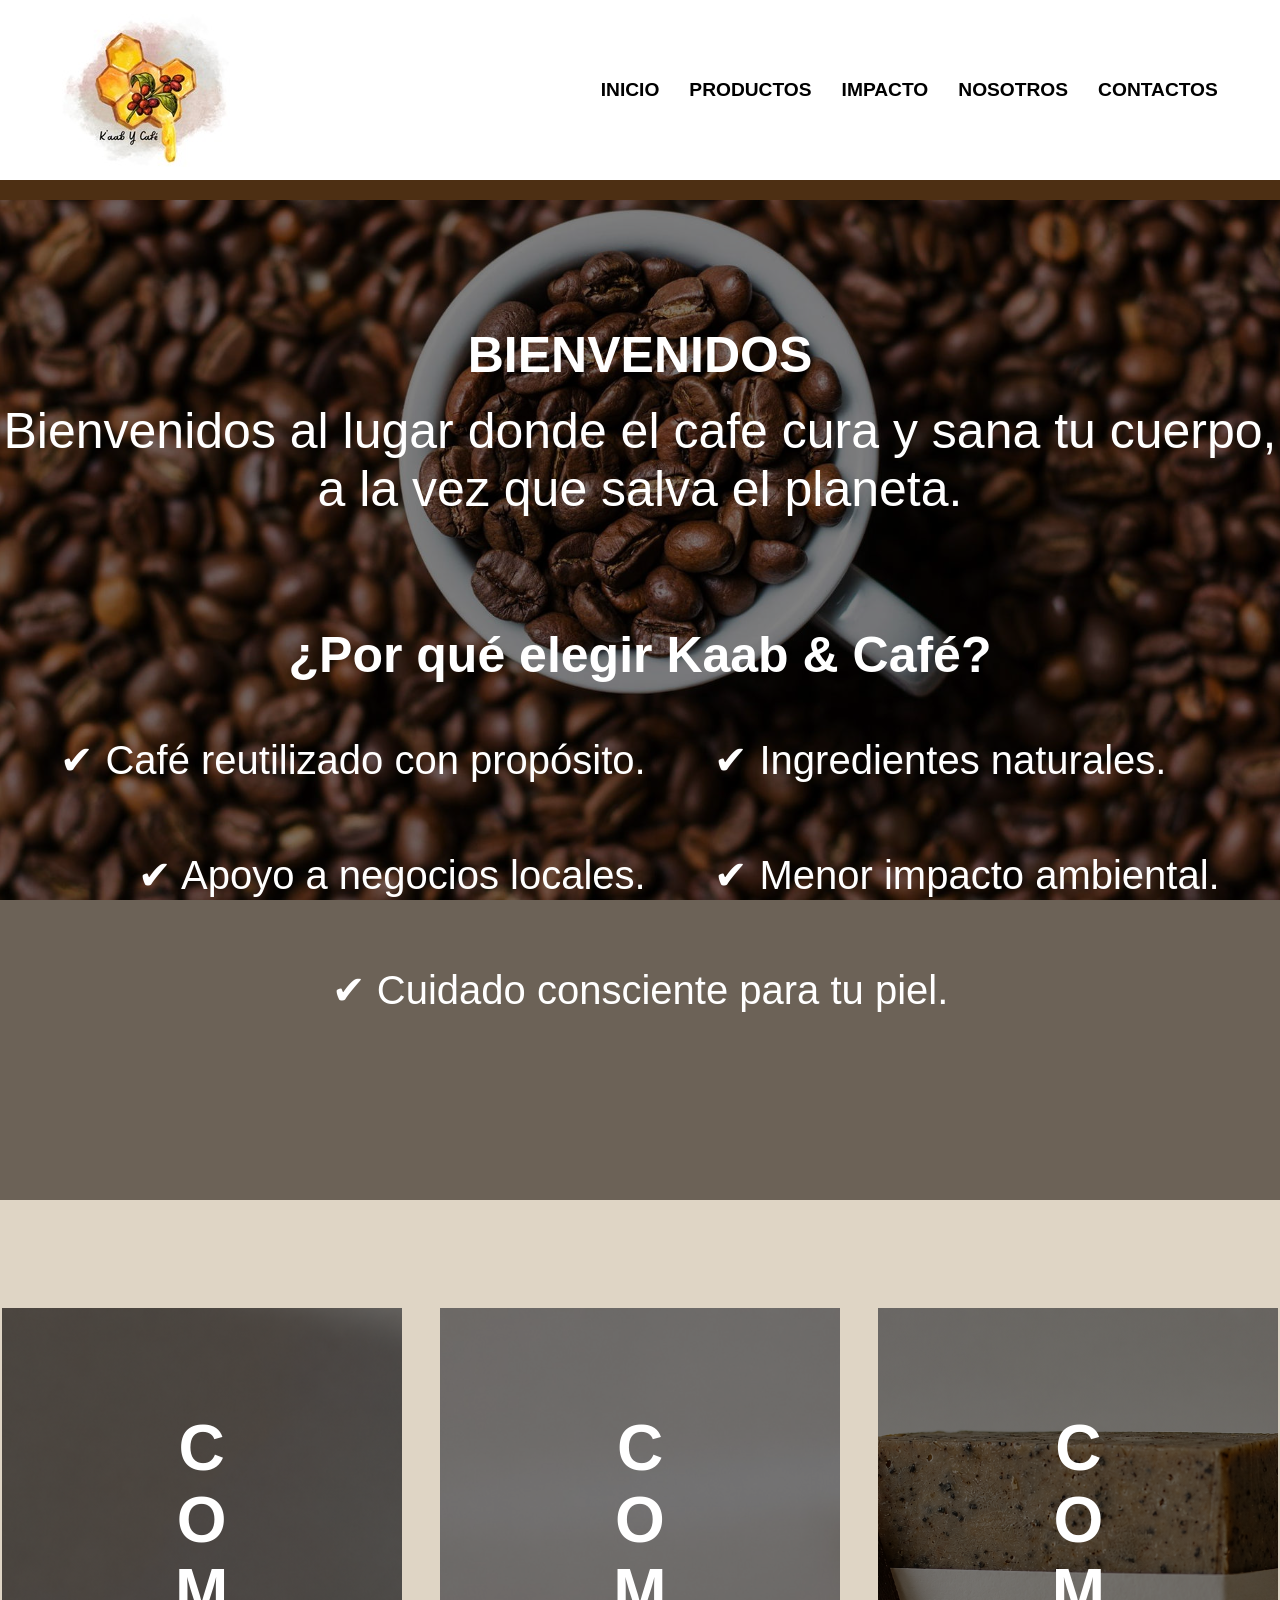
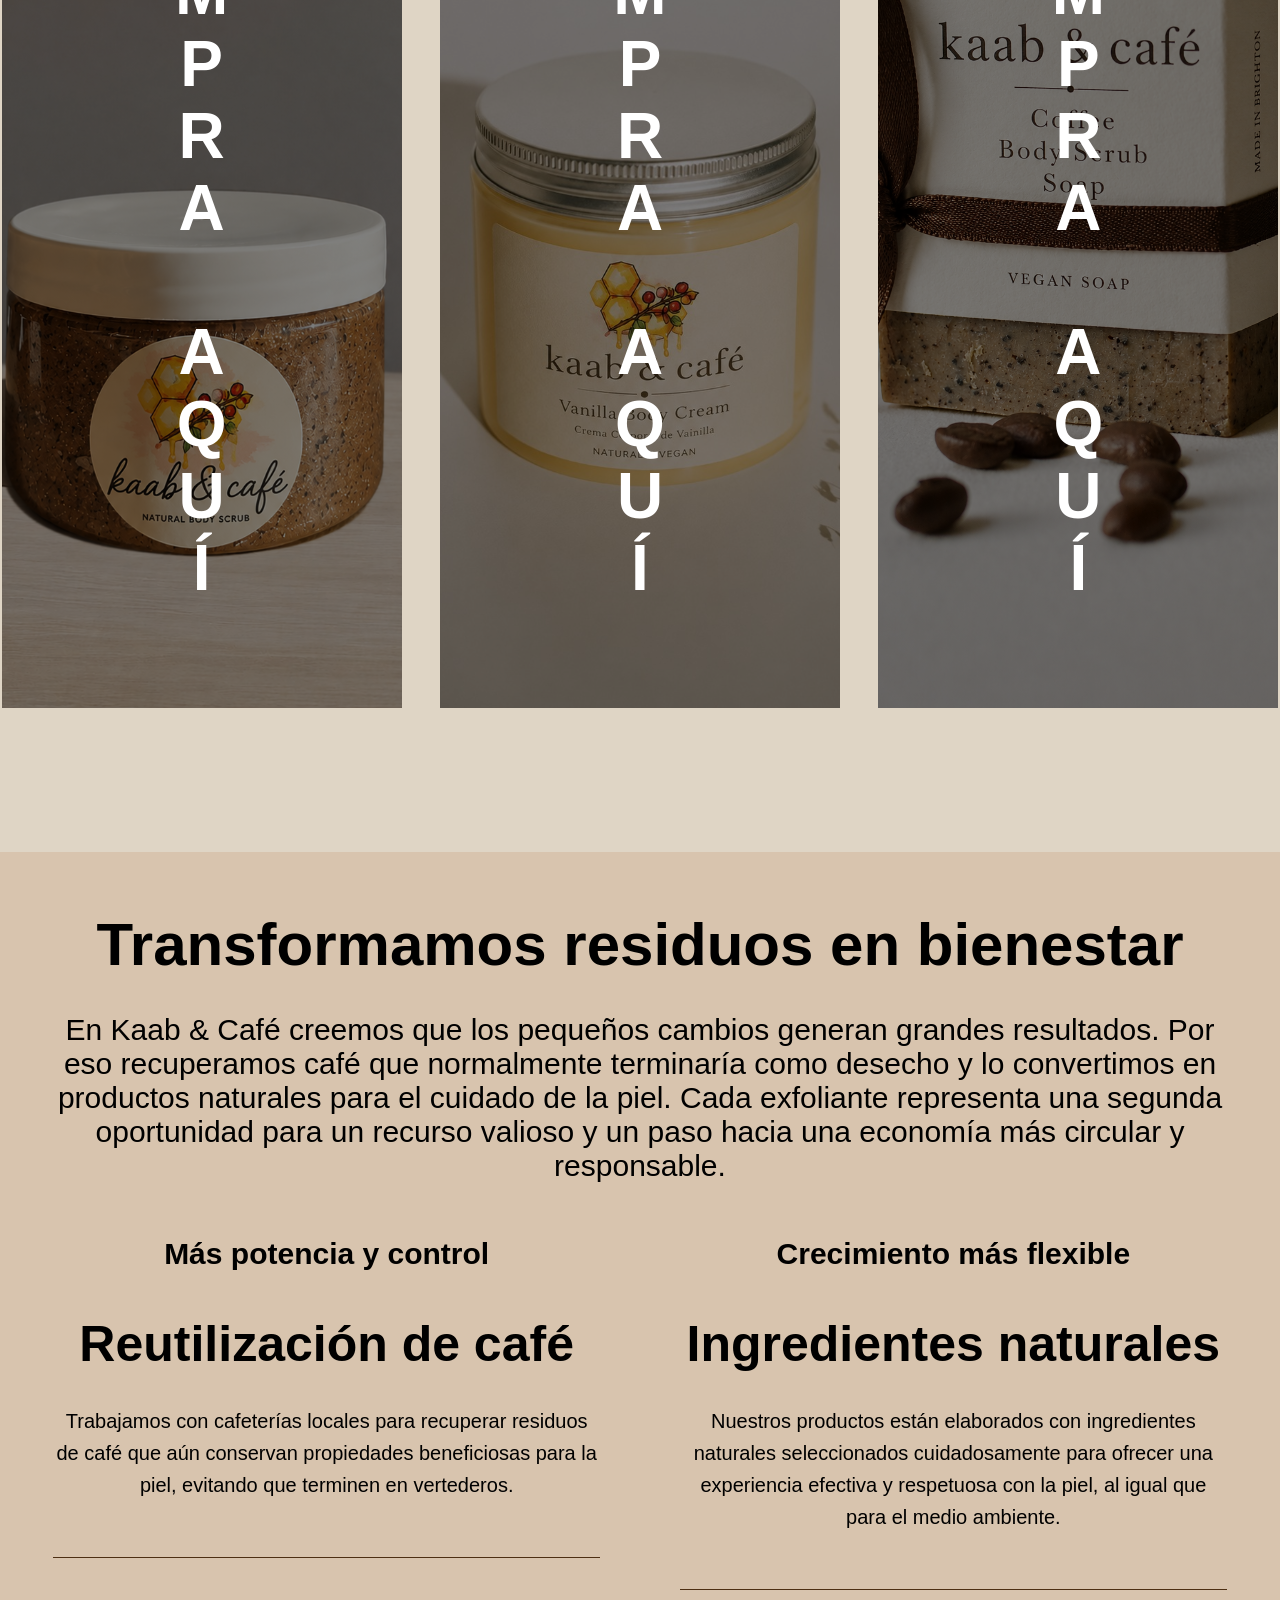
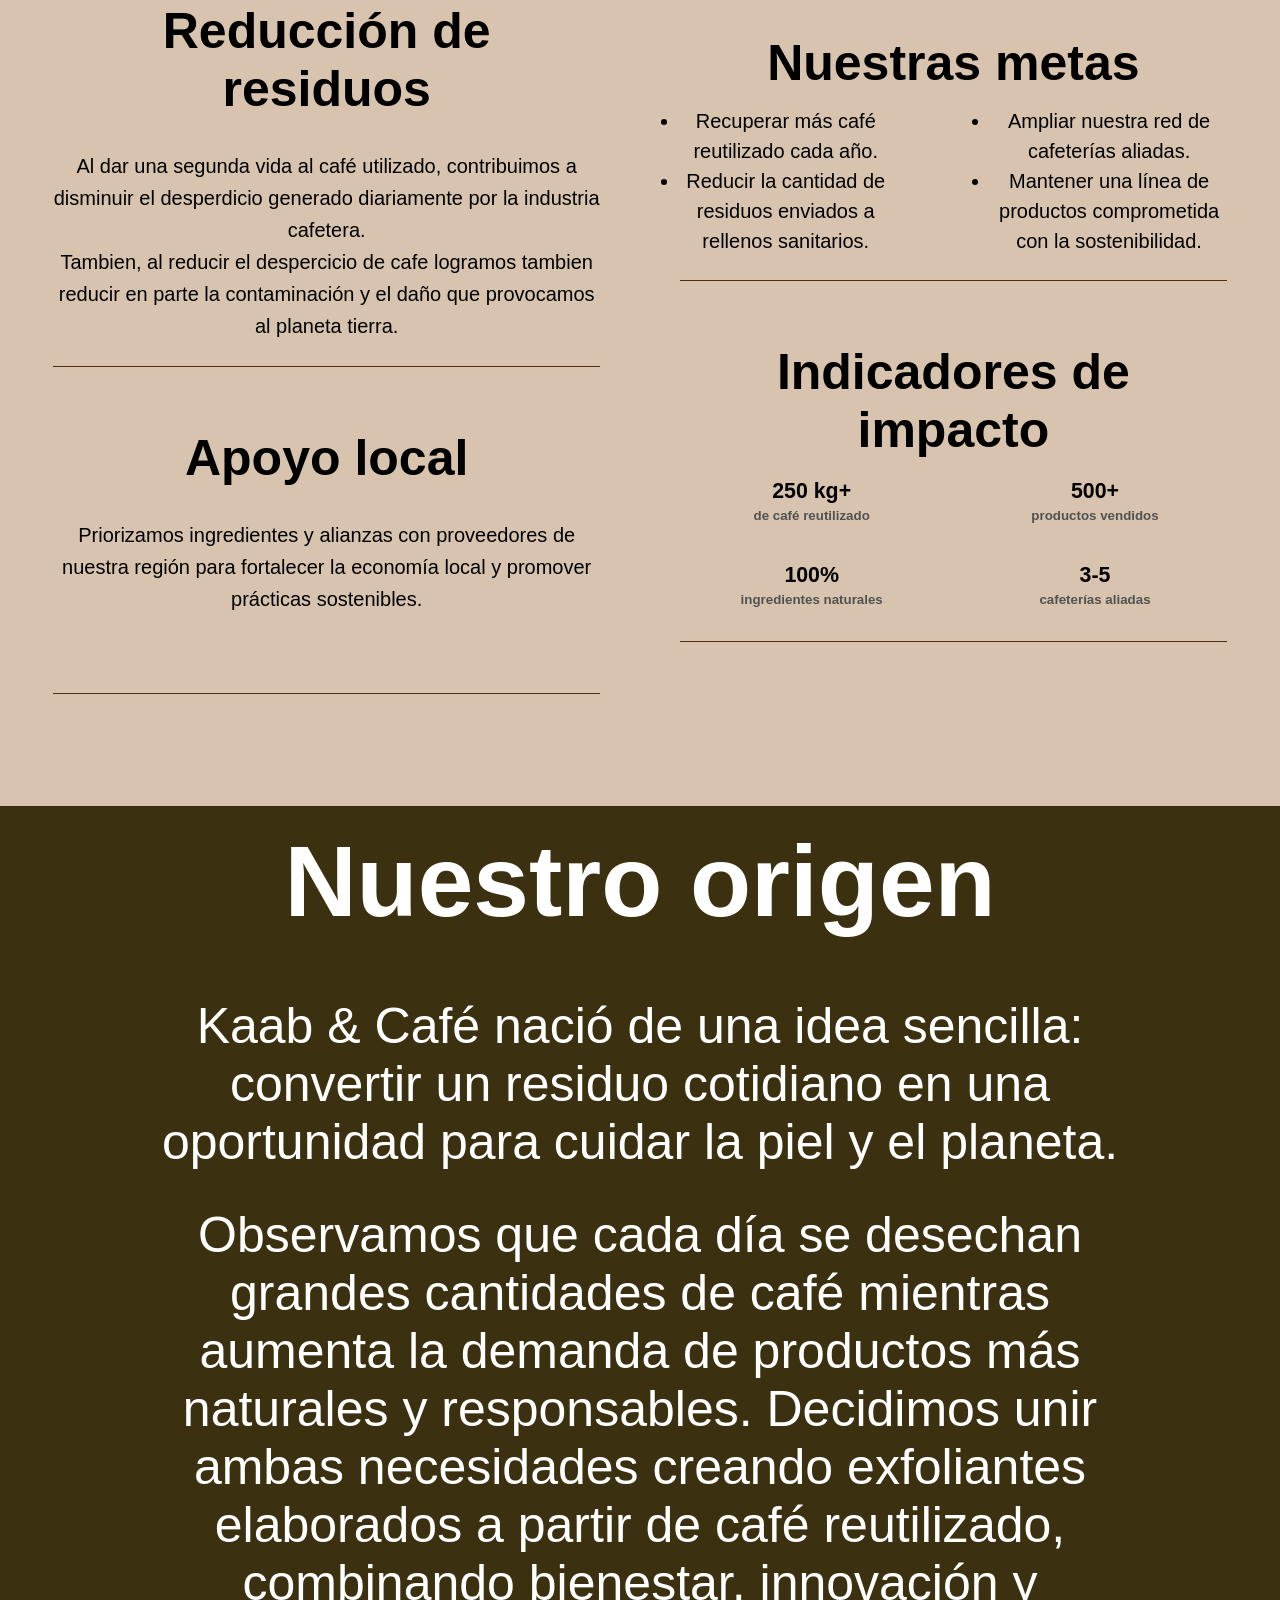
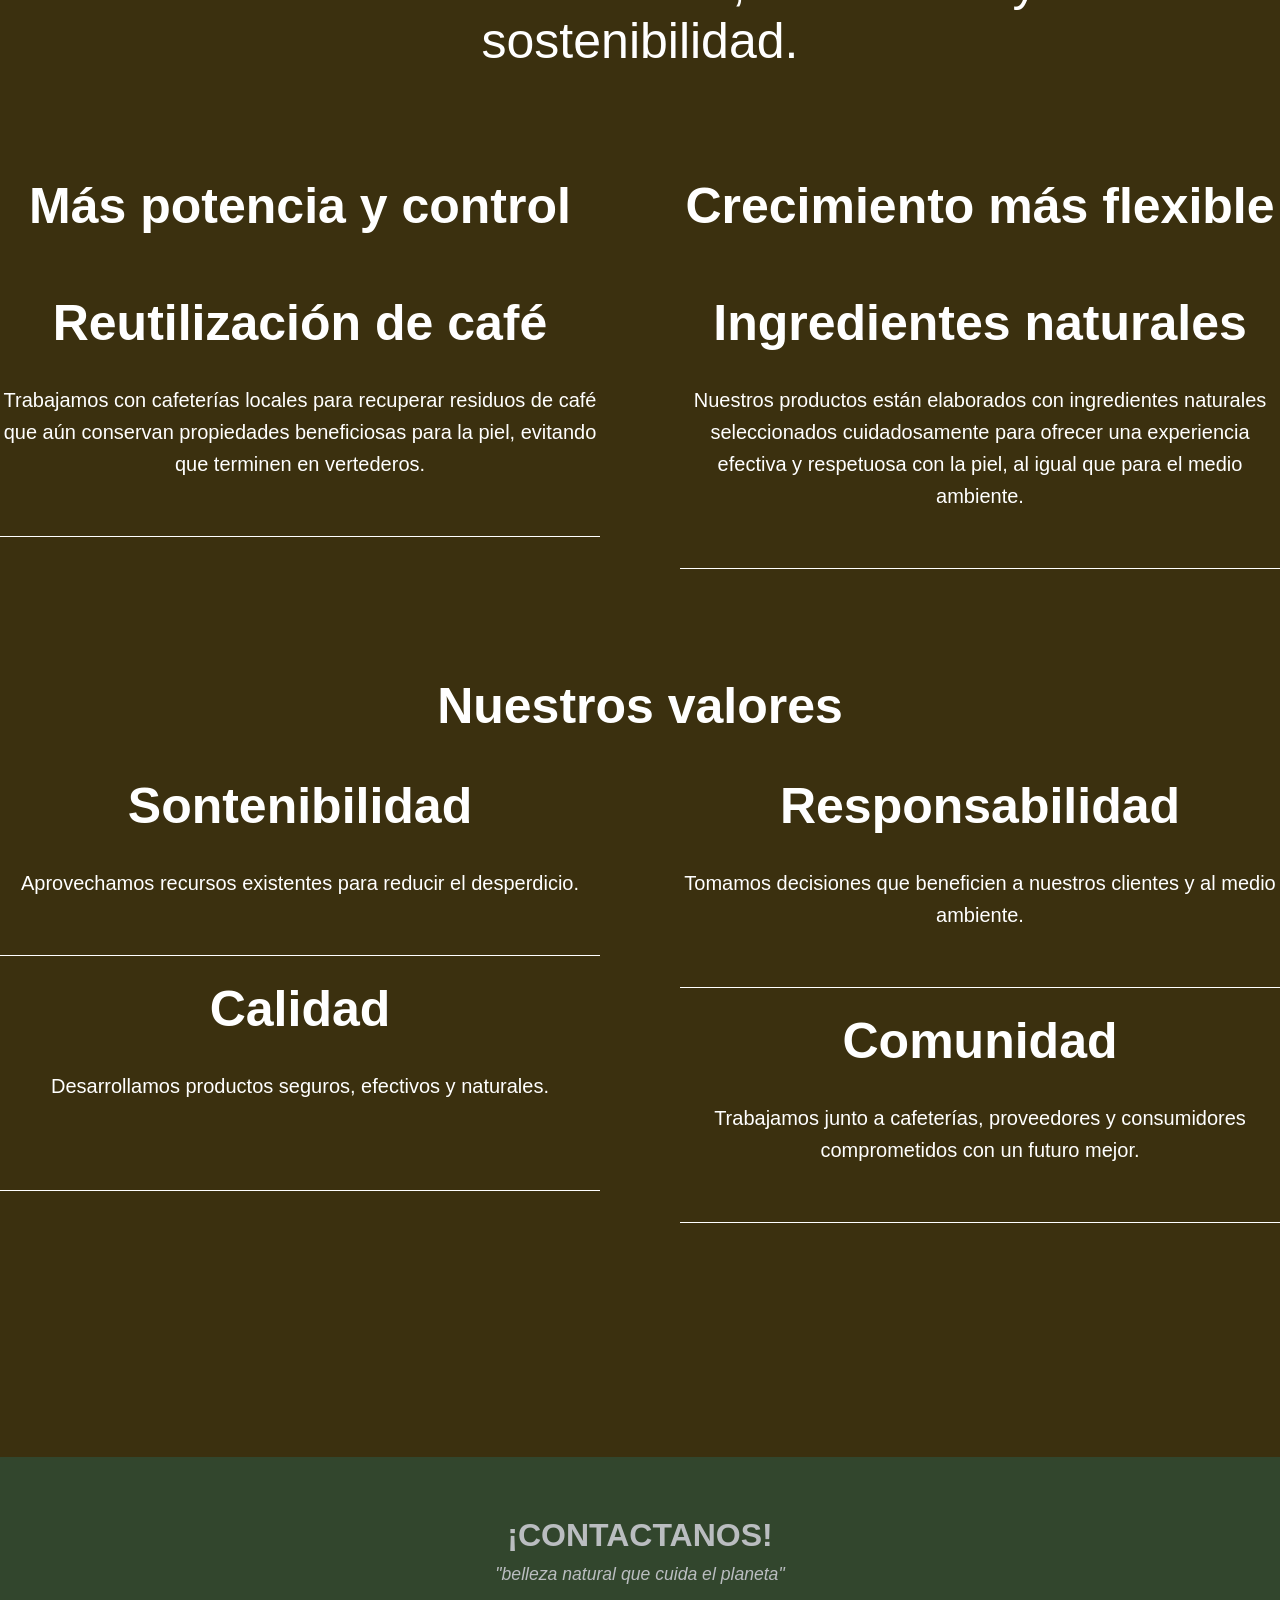
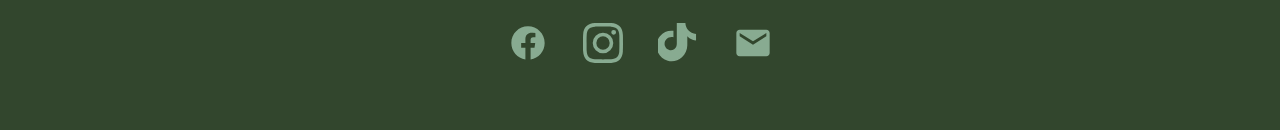
<file: index.html>
<html>
    <head>
        <title>Kaab & Café</title>
        <link href="maquillaje/belleza.css" type="text/css" rel="stylesheet">
        <link rel="icon" href="img/cafe.ico">
        <meta charset="UTF-8">
    </head>
    <body class="coffe">
        <header class="opcion">
            <div class="nave">
                <div class="logo">
                    <img src="img/logito.jpeg" alt="Kaab & Café">
                </div>
                <nav class="nova">
                    <a href="#inicio" class="parte">INICIO</a>
                    <a href="#productos" class="parte">PRODUCTOS</a>
                    <a href="#impacto" class="parte">IMPACTO</a>
                    <a href="#nosotros" class="parte">NOSOTROS</a>
                    <a href="#contactos" class="parte">CONTACTOS</a>
                </nav>
            </div>
        </header>
		<hr class="fe">
		<div id="inicio">
			<br>
			<br>
			<br>
			<br>
			<br>
			<br>
			<br>
				<h1 class="intro">BIENVENIDOS</h1>
			<br>
				<p class="intro">Bienvenidos al lugar donde el cafe cura y sana tu cuerpo, a la vez que salva el planeta.</p>
			<br>
            <br>
            <br>
			<br>
			<br>
			<br>
                <h2 class="intro">¿Por qué elegir Kaab & Café?</h2>
            <br>
                <div class="razones">
                    <table>
                        <tr class="raza1">
                            <td><p class="raza">✔ Café reutilizado con propósito.</p></td>
                            <td><p class="raza">✔ Ingredientes naturales.</p></td>
                        </tr>
                        <tr class="raza2">
                            <td><p class="raza">✔ Apoyo a negocios locales.</p></td>
                            <td><p class="raza">✔ Menor impacto ambiental.</p></td>
                        </tr>
                        <tr class="raza3">
                            <td colspan="2"><p class="raza">✔ Cuidado consciente para tu piel.</p></td>
                        </tr>
                    </table>
                </div>
			<br>
			<br>
			<br>
			<br>
			<br>
			<br>
            <br>
			<br>
			<br>
			<br>
            <br>
			<br>
			<br>
			<br>
            <br>
			<br>
			<br>
			<br>
			<br>
			<br>
			<br>
		</div>
		<div id="productos">
			<br>
			<br>
			<br>
			<br>
			<br>
			<br>
			<div class="americano">
                <button class="ame" onclick="agregarAlCarrito('Exfoliante de cafe')">
                    <p>COMPRA AQUÍ</p>
                </button>
                <button class="ama" onclick="agregarAlCarrito('Crema hidratante de vainalla')">
                    <p>COMPRA AQUÍ</p>
                </button>
                <button class="ricano" onclick="agregarAlCarrito('Jabon de cafe')">
                    <p>COMPRA AQUÍ</p>
                </button>
			</div>
			<br>
			<br>
			<br>
			<br>
			<br>
			<br>
			<br>
			<br>
		</div>
		<div id="impacto">
			<br>
			<div class="pacto">
            <h1 data-animar="scroll">Transformamos residuos en bienestar</h1>
			<br>
            <p data-animar="scroll">En Kaab & Café creemos que los pequeños cambios generan grandes resultados. Por eso recuperamos café que normalmente terminaría como desecho y lo convertimos en productos naturales para el cuidado de la piel. Cada exfoliante representa una segunda oportunidad para un recurso valioso y un paso hacia una economía más circular y responsable.</p>
        </div>
        <br>
        <br>
        <br>
        <div class="expli">
            <div class="cacion">
                <div class="cacion">
                    <h2 class="pacto" data-animar="scroll">Más potencia y control</h2>
                </div>
                <div class="separa">
                    <div class="parte">
                        <h3 data-animar="scroll">Reutilización de café</h3>
                    </div>
                    <br>
                    <div class="contenido">
                            <p data-animar="scroll">Trabajamos con cafeterías locales para recuperar residuos de café que aún conservan propiedades beneficiosas para la piel, evitando que terminen en vertederos.</p>
                        <br>
                    </div>
                </div>

                <div class="separa">
                    <div class="parte">
                        <h3 data-animar="scroll">Reducción de residuos</h3>
                    </div>
                    <br>
                    <div class="contenido">
                        <p data-animar="scroll">Al dar una segunda vida al café utilizado, contribuimos a disminuir el desperdicio generado diariamente por la industria cafetera.</p>
                        <p data-animar="scroll">Tambien, al reducir el despercicio de cafe logramos tambien reducir en parte la contaminación y el daño que provocamos al planeta tierra.</p>
                    </div>
                </div>
                <br>
                <div class="separa">
                    <div class="parte">
                        <h3 data-animar="scroll">Apoyo local</h3>
                    </div>
                    <br>
                    <div class="contenido">
                        <p data-animar="scroll">Priorizamos ingredientes y alianzas con proveedores de nuestra región para fortalecer la economía local y promover prácticas sostenibles.</p>    
                    </div>
                    <br>
                    <br>
                    <br>
                </div>
            </div>

            <div class="cacion">
                <div class="column-header">
                    <h2 class="pacto" data-animar="scroll">Crecimiento más flexible</h2>
                </div>

                <div class="separa">
                    <div class="parte">
                        <h3 data-animar="scroll">Ingredientes naturales</h3>
                    </div>
                    <br>
                    <div class="contenido">
                        <p data-animar="scroll">Nuestros productos están elaborados con ingredientes naturales seleccionados cuidadosamente para ofrecer una experiencia efectiva y respetuosa con la piel, al igual que para el medio ambiente.</p>
                        <br>
                    </div>
                </div>
                <div class="separa">
                    <div class="parte">
                        <h3 data-animar="scroll">Nuestras metas</h3>
                    </div>
                    <div class="contenidos">
                        <ul>
                            <li data-animar="scroll">Recuperar más café reutilizado cada año.</li>
                            <li data-animar="scroll">Reducir la cantidad de residuos enviados a rellenos sanitarios.</li>
                        </ul>
                        <ul>
                            <li data-animar="scroll">Ampliar nuestra red de cafeterías aliadas.</li>
                            <li data-animar="scroll">Mantener una línea de productos comprometida con la sostenibilidad.</li>
                        </ul>
                    </div>
                </div>
                <div class="separa">
                    <br>
                    <div class="parte">
                        <h3 data-animar="scroll">Indicadores de impacto</h3>
                    </div>
                    <div class="accordion-content">
                        <div class="metrics-grid">
                            <div class="metric-card" data-animar="scroll">
                                <div class="metric-value">250 kg+</div>
                                <div class="metric-label">de café reutilizado</div>
                            </div>
                            <div class="metric-card" data-animar="scroll">
                                <div class="metric-value">500+</div>
                                <div class="metric-label">productos vendidos</div>
                            </div>
                            <div class="metric-card" data-animar="scroll">
                                <div class="metric-value">100%</div>
                                <div class="metric-label">ingredientes naturales</div>
                            </div>
                            <div class="metric-card" data-animar="scroll">
                                <div class="metric-value">3-5</div>
                                <div class="metric-label">cafeterías aliadas</div>
                            </div>
                        </div>
                    </div>
                </div>

            </div>
        </div>	
			<br>
		</div>
		<br>
		<br>
		<br>
        <div id="nosotros">
		<br>
			<div class="origen">
            <h1 class="ori" data-animar="scroll">Nuestro origen</h1>
			<br>
            <p class="ollin" data-animar="scroll">Kaab & Café nació de una idea sencilla: convertir un residuo cotidiano en una oportunidad para cuidar la piel y el planeta.</p>
            <p class="ollin" data-animar="scroll">Observamos que cada día se desechan grandes cantidades de café mientras aumenta la demanda de productos más naturales y responsables. Decidimos unir ambas necesidades creando exfoliantes elaborados a partir de café reutilizado, combinando bienestar, innovación y sostenibilidad.</p>
        </div>
        <br>
        <br>
        <br>
        <br>
        <div class="noso">
            <div class="mis-vis">
                <div class="ion">
                    <h2 class="facto" data-animar="scroll">Más potencia y control</h2>
                </div>
                <div class="separas">
                    <div class="partes">
                        <h3 data-animar="scroll">Reutilización de café</h3>
                    </div>
                    <br>
                    <div class="cuento">
                            <p data-animar="scroll">Trabajamos con cafeterías locales para recuperar residuos de café que aún conservan propiedades beneficiosas para la piel, evitando que terminen en vertederos.</p>
                        <br>
                    </div>
                </div>
            </div>

            <div class="mis-vis">
                <div class="ion">
                    <h2 class="facto" data-animar="scroll">Crecimiento más flexible</h2>
                </div>

                <div class="separas">
                    <div class="partes">
                        <h3 data-animar="scroll">Ingredientes naturales</h3>
                    </div>
                    <br>
                    <div class="cuento">
                        <p data-animar="scroll">Nuestros productos están elaborados con ingredientes naturales seleccionados cuidadosamente para ofrecer una experiencia efectiva y respetuosa con la piel, al igual que para el medio ambiente.</p>
                        <br>
                    </div>
                </div>
            </div>
        </div>
        <br>
        <br>
        <br>
        <br>
        <br>
        <br>
        <h1 class="origen" data-animar="scroll">Nuestros valores</h1>
        <br>
        <div class="noso">
            <div class="mis-vis">
                <div class="separas">
                    <div class="partes">
                        <h3 data-animar="scroll">Sontenibilidad</h3>
                    </div>
                    <br>
                    <div class="cuento">
                            <p data-animar="scroll">Aprovechamos recursos existentes para reducir el desperdicio.</p>
                        <br>
                    </div>
                </div>
                <div class="separas">
                    <div class="partes">
                        <h3 data-animar="scroll">Calidad</h3>
                    </div>
                    <br>
                    <div class="cuento">
                            <p data-animar="scroll">Desarrollamos productos seguros, efectivos y naturales.</p>
                        <br>
                        <br>
                    </div>  
                </div>
            </div>

            <div class="mis-vis">
                <div class="separas">
                    <div class="partes">
                        <h3 data-animar="scroll">Responsabilidad</h3>
                    </div>
                    <br>
                    <div class="cuento">
                        <p data-animar="scroll">Tomamos decisiones que beneficien a nuestros clientes y al medio ambiente.</p>
                        <br>
                    </div>
                </div>
                <div class="separas">
                    <div class="partes">
                        <h3 data-animar="scroll">Comunidad</h3>
                    </div>
                    <br>
                    <div class="cuento">
                            <p data-animar="scroll">Trabajamos junto a cafeterías, proveedores y consumidores comprometidos con un futuro mejor.</p>
                        <br>
                    </div>
                </div>
            </div>
        </div>
		<br>
        <div>

        </div>
        <br>
		<br>
		<br>
        <br>
		<br>
		<br>
        <br>
		<br>
		<br>
        <br>
		<br>
		<br>
        </div>
        <footer id="contactos">
            <section class="sociales">
                <h2>¡CONTACTANOS!</h2>
                <cite><p>"belleza natural que cuida el planeta"</p></cite>             
                <div class="social">
                    <a href="https://facebook.com/kaab.&.cafe" class="redes facebook" target="_blank" rel="noopener noreferrer" title="Facebook">
                        <svg viewBox="0 0 24 24" fill="currentColor">
                            <path d="M22 12c0-5.523-4.477-10-10-10S2 6.477 2 12c0 4.991 3.657 9.128 8.438 9.878v-6.987h-2.54V12h2.54V9.797c0-2.506 1.492-3.89 3.777-3.89 1.094 0 2.238.195 2.238.195v2.46h-1.26c-1.243 0-1.63.771-1.63 1.562V12h2.773l-.443 2.89h-2.33v6.988C18.343 21.128 22 16.991 22 12z"/>
                        </svg>
                    </a>

                    <a href="https://instagram.com/kaab&cafe" class="redes instagram" target="_blank" rel="noopener noreferrer" title="Instagram">
                        <svg viewBox="0 0 24 24" fill="currentColor">
                            <path d="M12 2.163c3.204 0 3.584.012 4.85.07 3.252.148 4.771 1.691 4.919 4.919.058 1.265.069 1.645.069 4.849 0 3.205-.012 3.584-.069 4.849-.149 3.225-1.664 4.771-4.919 4.919-1.266.058-1.644.07-4.85.07-3.204 0-3.584-.012-4.849-.07-3.26-.149-4.771-1.699-4.919-4.92-.058-1.265-.07-1.644-.07-4.849 0-3.204.013-3.583.07-4.849.149-3.227 1.664-4.771 4.919-4.919 1.266-.057 1.645-.069 4.849-.069zM12 0C8.741 0 8.333.014 7.053.072 2.695.272.273 2.69.073 7.051.014 8.333 0 8.741 0 12c0 3.259.014 3.668.072 4.948.2 4.358 2.618 6.78 6.98 6.98 1.281.058 1.689.072 4.948.072 3.259 0 3.668-.014 4.948-.072 4.354-.2 6.782-2.618 6.979-6.98.059-1.28.073-1.689.073-4.948 0-3.259-.014-3.667-.072-4.947-.196-4.354-2.617-6.78-6.979-6.98C15.668.014 15.259 0 12 0zm0 5.838a6.162 6.162 0 1 0 0 12.324 6.162 6.162 0 0 0 0-12.324zM12 16a4 4 0 1 1 0-8 4 4 0 0 1 0 8zm6.406-11.845a1.44 1.44 0 1 0 0 2.881 1.44 1.44 0 0 0 0-2.881z"/>
                        </svg>
                    </a>
                    <a href="https://tiktok .com/kaab&cafe" class="redes tiktok" target="_blank" rel="noopener noreferrer" title="Tik Tok">
                        <svg viewBox="0 0 24 24" fill="currentColor">
                            <path d="M12.525.02c1.31-.02 2.61-.01 3.91-.02.08 1.53.63 3.05 1.62 4.2 1.23 1.33 2.97 2.18 4.77 2.44v3.83c-1.39-.07-2.77-.54-3.93-1.32-.48-.32-.92-.71-1.31-1.15v5.3c.03 2.76-1.15 5.47-3.23 7.29-2.3 2.05-5.52 2.82-8.5 2.02-2.95-.78-5.38-3.15-6.32-6.05-.98-3.01-.3-6.4 1.76-8.83 1.94-2.33 4.96-3.48 7.97-3.05v3.91c-1.5-.41-3.17.08-4.23 1.19-.99 1.02-1.33 2.56-.91 3.93.4 1.35 1.59 2.39 2.99 2.59 1.63.26 3.33-.65 3.88-2.19.22-.6.3-1.25.29-1.89V0z"/>
                        </svg>
                    </a>
                    <a href="mailto:belleza.kaabycafe@gmail.com" class="redes email" title="Enviar Correo">
                        <svg viewBox="0 0 24 24" fill="currentColor">
                            <path d="M20 4H4c-1.1 0-1.99.9-1.99 2L2 18c0 1.1.9 2 2 2h16c1.1 0 2-.9 2-2V6c0-1.1-.9-2-2-2zm0 4l-8 5-8-5V6l8 5 8-5v2z"/>
                        </svg>
                    </a>
                </div>
            </section>
        </footer>
        <script src="jss/intento.js"></script>
        <div id="toast-container" class="toast-container"></div>
    </body>
</html>
</file>
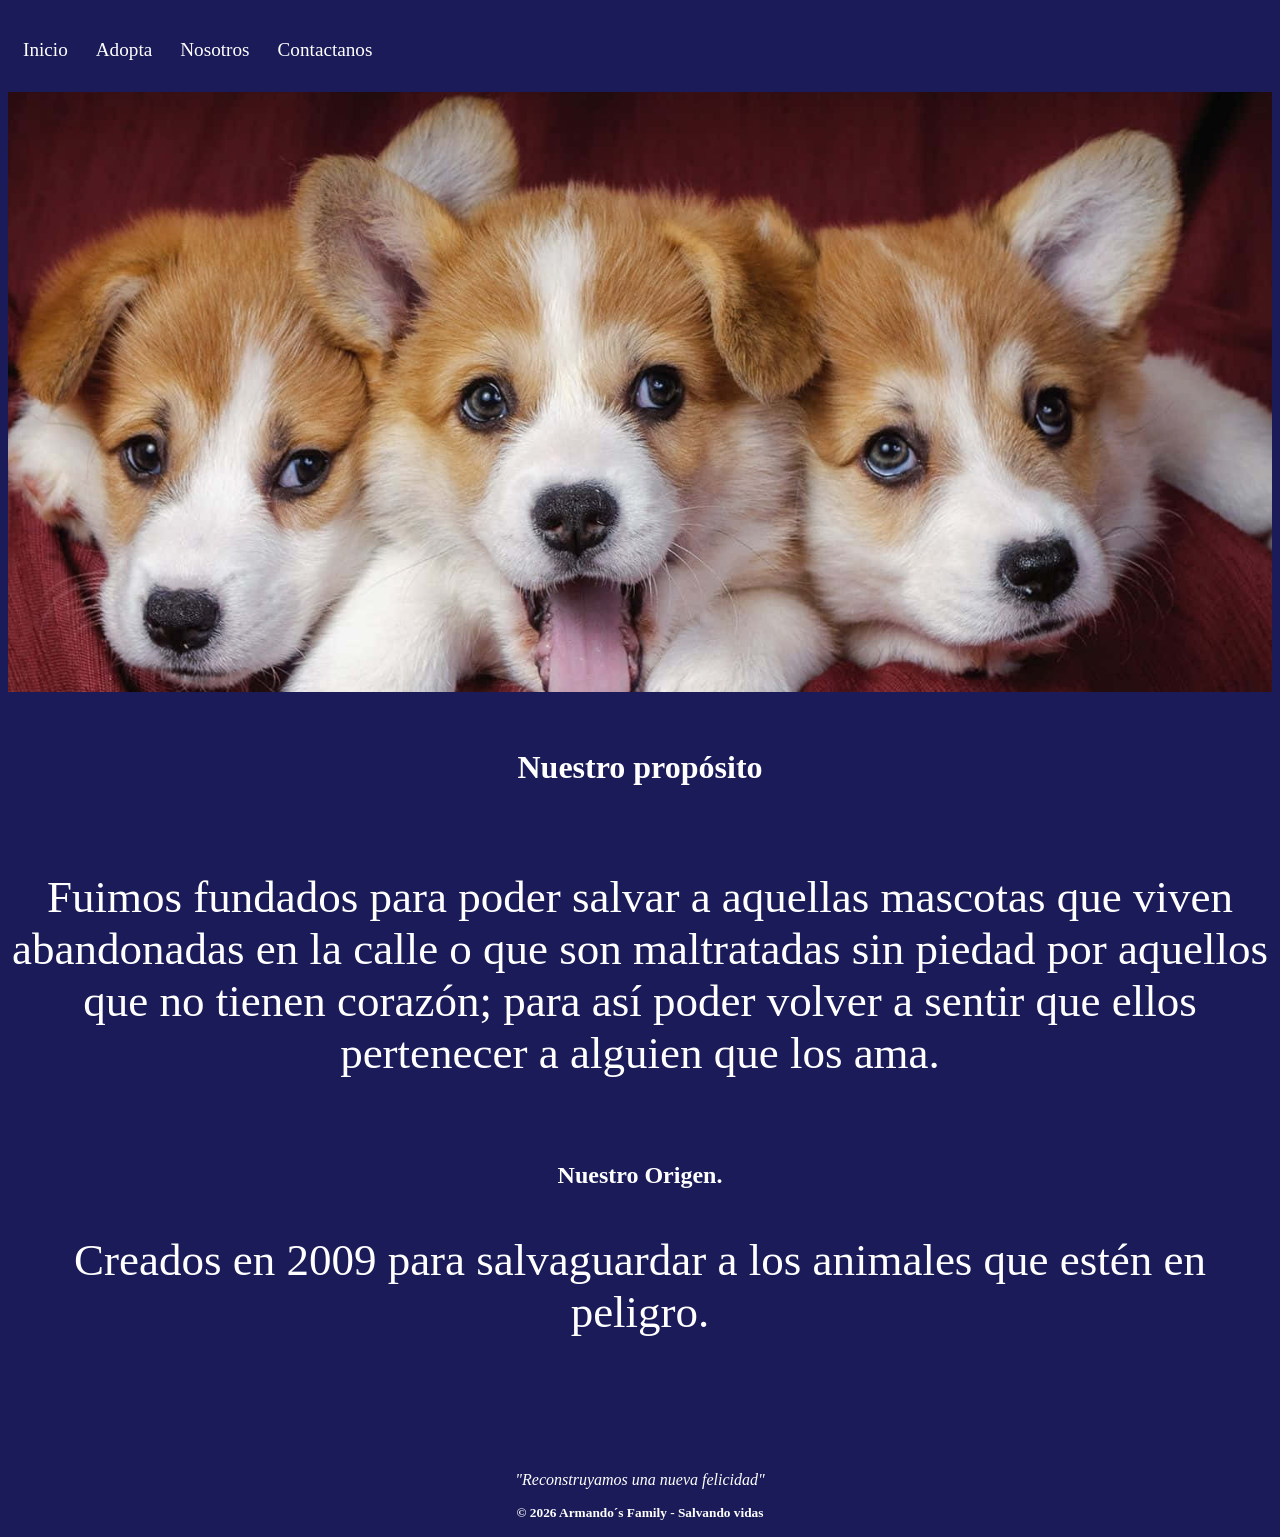
<file: fabricio.html>
<html>
	<head>
		<title>Nosotros</title>
		<link rel="icon" href="img/A.ico">
		<link rel="stylesheet" type="text/css" href="ese/efe.css">
		<meta charset="UTF-8">
	</head>
	<body class="da">
		<header>
			<table>
				<tr>
					<td><button class="money"><a href="index.html" class="monas">Inicio</a></button></td>
					<td><button class="money"><a href="isipic.html" class="monas">Adopta</a></button></td>
					<td><button class="money"><a href="fabricio.html" class="monas">Nosotros</a></button></td>
					<td><button class="money"><a href="noleasesto.html" class="monas">Contactanos</a></button></td>
				</tr>
			</table>
		</header>
		<div class="fasos"></div>
		<br>	
		<br>
		<h1 class="re">Nuestro propósito</h1>
		<br>
			<p class="y">Fuimos fundados para poder salvar a aquellas mascotas que viven abandonadas en la calle o que son maltratadas sin piedad por aquellos que no tienen corazón; para así poder volver a sentir que ellos pertenecer a alguien que los ama.</p>
		<br>
		<h2 class="re">Nuestro Origen.</h2>
			<p class="y">Creados en 2009 para salvaguardar a los animales que estén en peligro.</font></p>
			<br>
		<br>
		<br>
		<br>
		<footer>
			<p class="y1"><cite>"Reconstruyamos una nueva felicidad"</cite></p>
			<p class="y1"><b><sub>&copy; 2026 Armando´s Family - Salvando vidas</sub></b></p>
		</footer>
	</body>
</html>
</file>
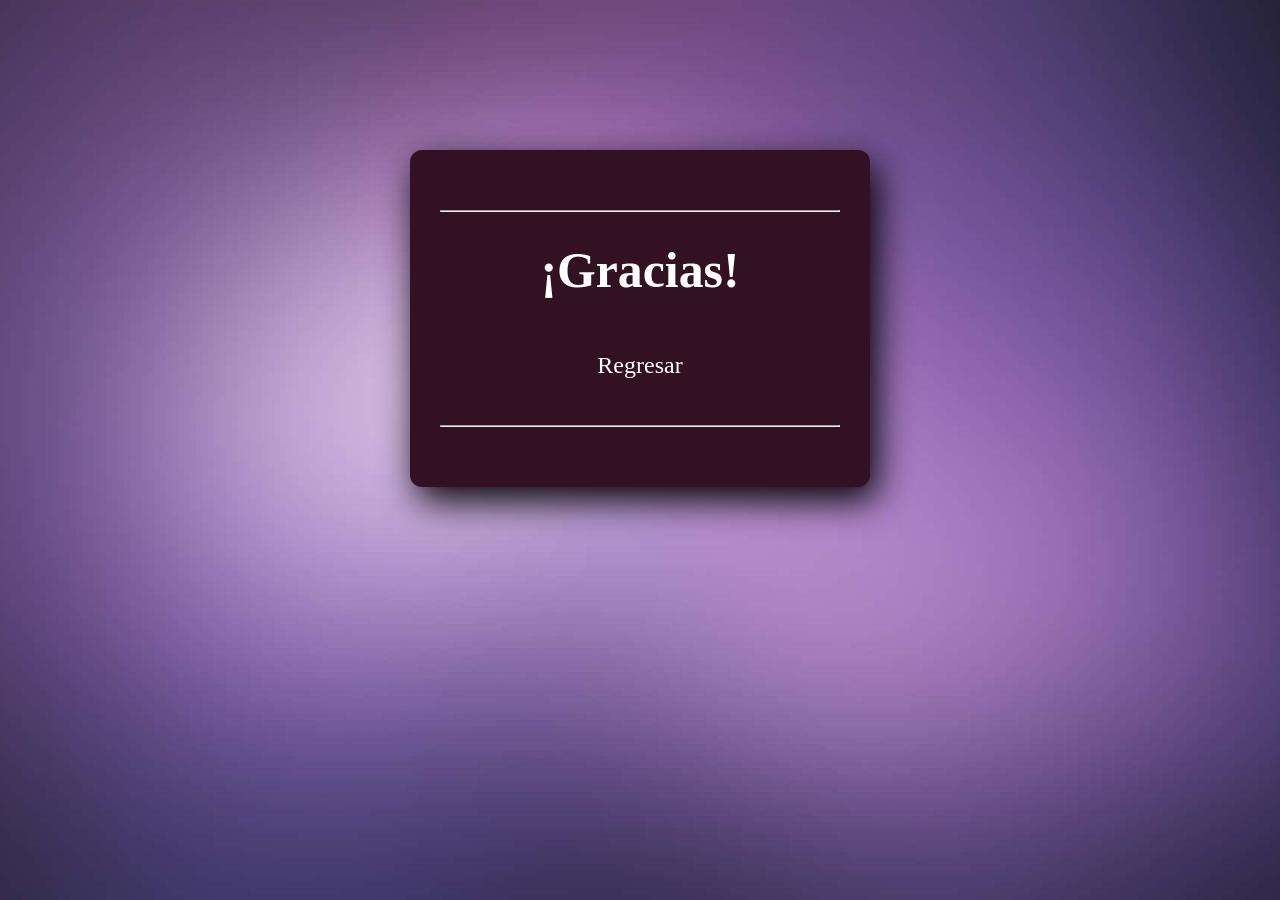
<file: info.html>
<!DOCTYPE html>
<html>
<head>
	<meta charset="utf-8">
	<meta name="viewport" content="width=device-width, initial-scale=1">
	<link rel="icon" href="img/A.ico">
	<link rel="stylesheet" type="text/css" href="ese/ez.css">	
	<title></title>
</head>
<body class="fof">
	<div class="eee">
		<hr>
		<h5>¡Gracias!</h5>
		<button class="de"><a href="index.html" class="locad">Regresar</a></button>
		<hr>
	</div>
</body>
</html>
</file>
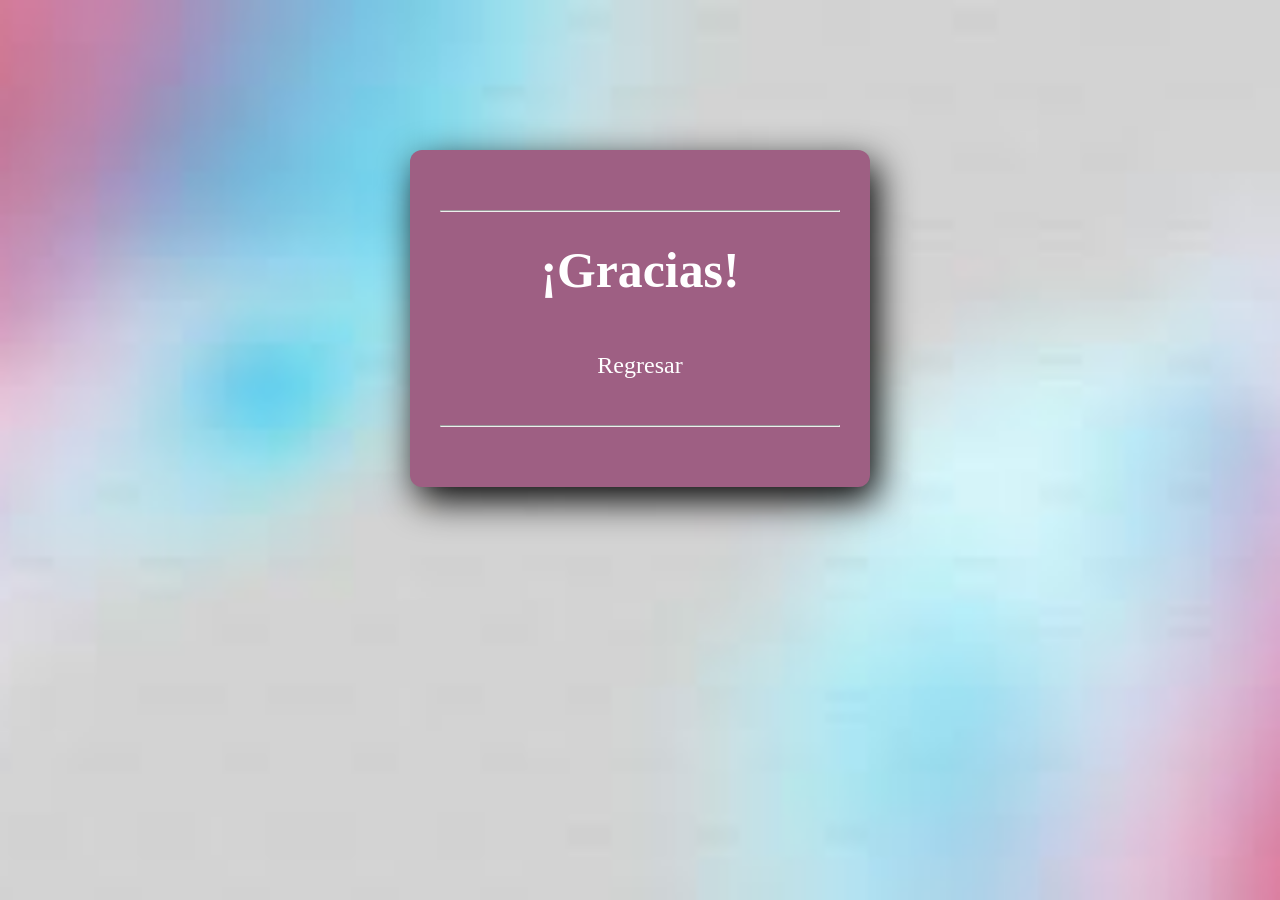
<file: infos.html>
<!DOCTYPE html>
<html>
<head>
	<meta charset="utf-8">
	<meta name="viewport" content="width=device-width, initial-scale=1">
	<link rel="icon" href="img/A.ico">
	<link rel="stylesheet" type="text/css" href="ese/ez.css">	
	<title></title>
</head>
<body class="ofo">
	<div class="iii">
		<hr>
		<h5>¡Gracias!</h5>
		<button class="de"><a href="index.html" class="locad">Regresar</a></button>
		<hr>
	</div>
</body>
</html>
</file>
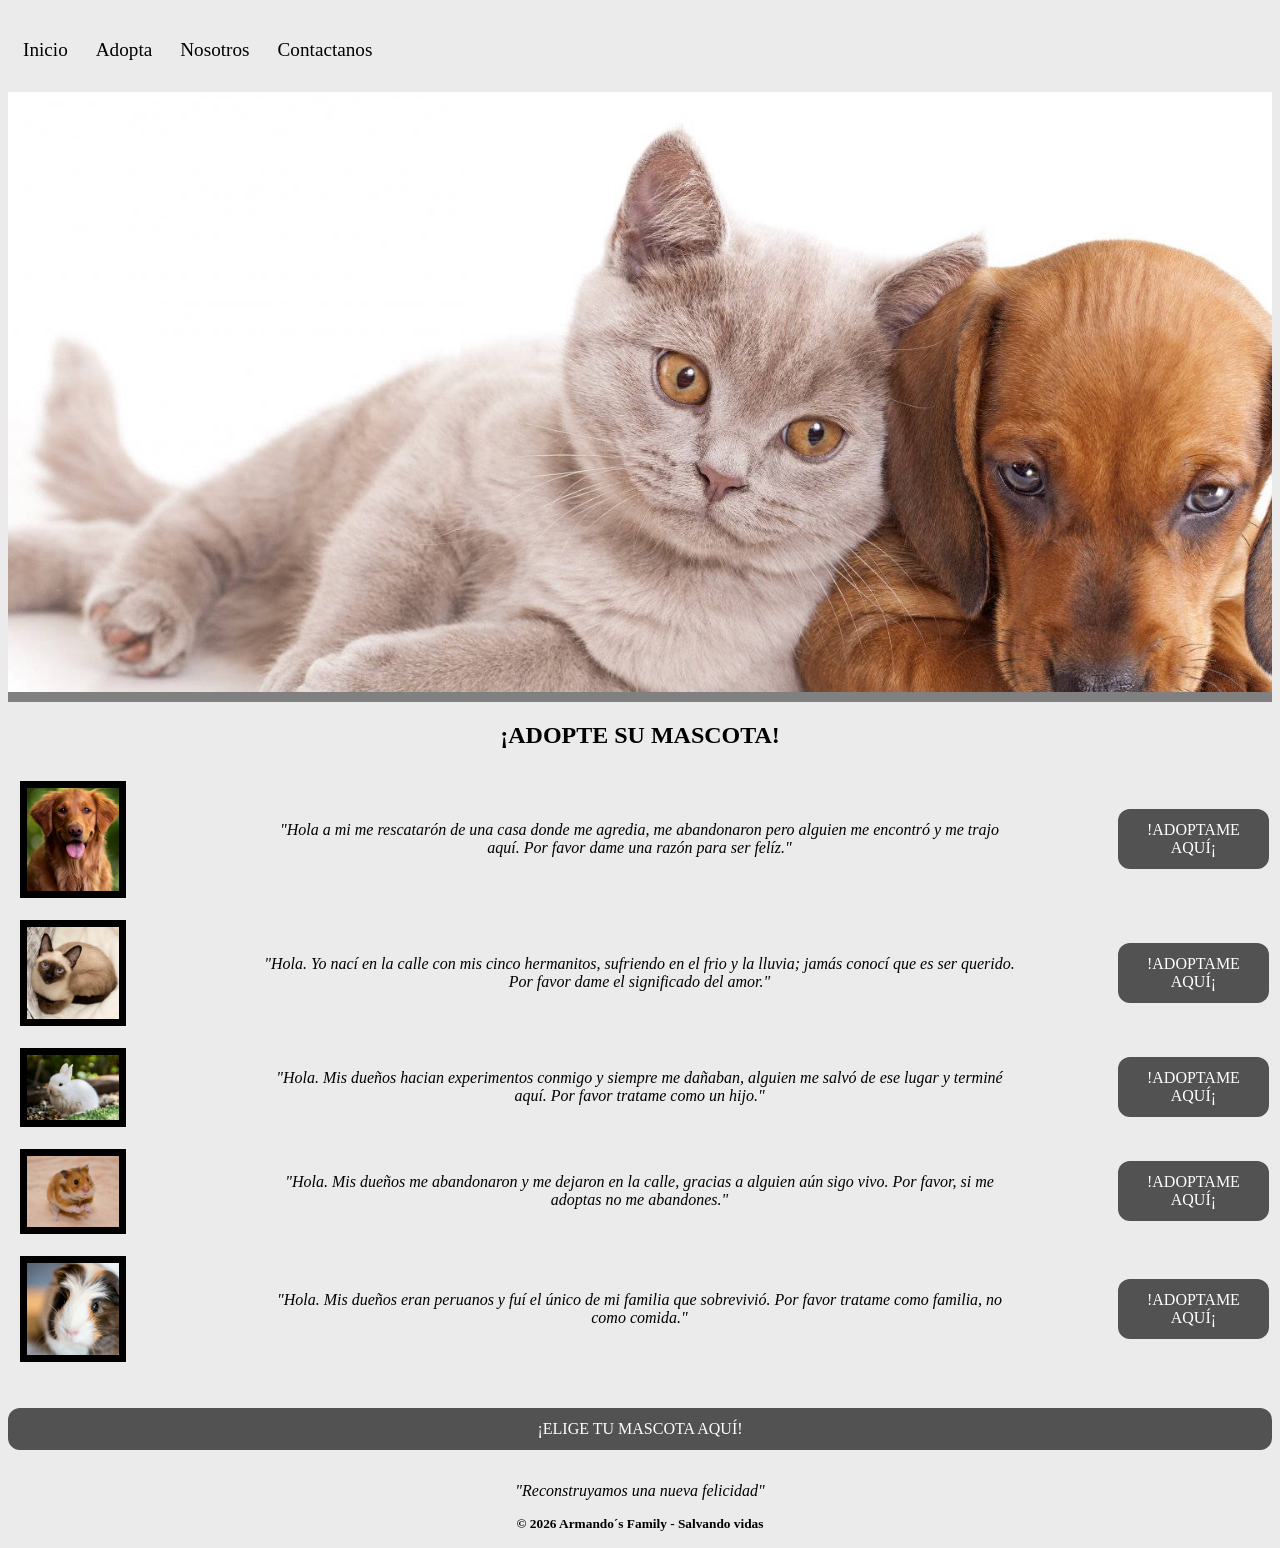
<file: isipic.html>
<html>
	<head>
        <title>Adoptame</title>
        <link rel="icon" href="img/A.ico">
        <link rel="stylesheet" type="text/css" href="ese/efe.css">
        <meta charset="UTF-8">
    </head>
    <body class="di">
        <header>
            <table>
                <tr>
                    <td><button class="money"><a href="index.html" class="mona">Inicio</a></button></td>
                    <td><button class="money"><a href="isipic.html" class="mona">Adopta</a></button></td>
                    <td><button class="money"><a href="fabricio.html" class="mona">Nosotros</a></button></td>
                    <td><button class="money"><a href="noleasesto.html" class="mona">Contactanos</a></button></td>
                </tr>
            </table>
        </header>
        <div class="avion"></div>
        <hr color="gray" size="10xp"> 
        <table class="ja">
            <caption>
                <h2>¡ADOPTE SU MASCOTA!</h2>  
            </caption>
                <tr>
                    <td class="jo">
                        <img src="img/dog.jpg" class="je">
                    </td>
                    <td>
                        <p><cite>"Hola a mi me rescatarón de una casa donde me agredia, me abandonaron pero alguien me encontró y me trajo aquí. Por favor dame una razón para ser felíz."</cite></p>
                    </td>
                    <td class="ji">
                        <button class="dinero"><a href="phps/formula.php" class="sol">!ADOPTAME AQUÍ¡</a></button>
                    </td>
                <tr>
                    <td class="jo">
                        <img src="img/cat.jpg" class="je">
                    </td>
                    <td>
                        <p><cite>"Hola. Yo nací en la calle con mis cinco hermanitos, sufriendo en el frio y la lluvia; jamás conocí que es ser querido. Por favor dame el significado del amor."</cite></p>
                    </td>
                    <td class="ji">
                        <button class="dinero"><a href="phps/formula.php" class="sol">!ADOPTAME AQUÍ¡</a></button>
                    </td>
                </tr>
                <tr>
                    <td class="jo">
                        <img src="img/rabbit.png" class="je">
                    </td>
                    <td>
                        <p><cite>"Hola. Mis dueños hacian experimentos conmigo y siempre me dañaban, alguien me salvó de ese lugar y terminé aquí. Por favor tratame como un hijo."</cite></p>
                    </td>
                    <td class="ji">
                        <button class="dinero"><a href="phps/formula.php" class="sol">!ADOPTAME AQUÍ¡</a></button>
                    </td>
                </tr>
                <tr>
                    <td class="jo">
                        <img src="img/hams.png" class="je">
                    </td>
                    <td>
                        <p><cite>"Hola. Mis dueños me abandonaron y me dejaron en la calle, gracias a alguien aún sigo vivo. Por favor, si me adoptas no me abandones."</cite></p>
                    </td>
                    <td class="ji">
                        <button class="dinero"><a href="phps/formula.php" class="sol">!ADOPTAME AQUÍ¡</a></button>
                    </td>
                </tr>
                <tr>
                    <td class="jo">
                        <img src="img/cuy.png" class="je">
                    </td>
                    <td>
                        <p><cite>"Hola. Mis dueños eran peruanos y fuí el único de mi familia que sobrevivió. Por favor tratame como familia, no como comida."</cite></p>
                    </td>
                    <td class="ji">
                        <button class="dinero"><a href="phps/formula.php" class="sol">!ADOPTAME AQUÍ¡</a></button>
                    </td>
            </table>
            <br>
                <button class="dinero"><a href="phps/formulas.php" class="sol">¡ELIGE TU MASCOTA AQUÍ!</button>
            <br>
        <footer class="hola">
            <p class="X1"><cite>"Reconstruyamos una nueva felicidad"</cite></p>
            <p class="X1"><b><sub>&copy; 2026 Armando´s Family - Salvando vidas</sub></b></p>
        </footer>
    </body>
</html>
</file>
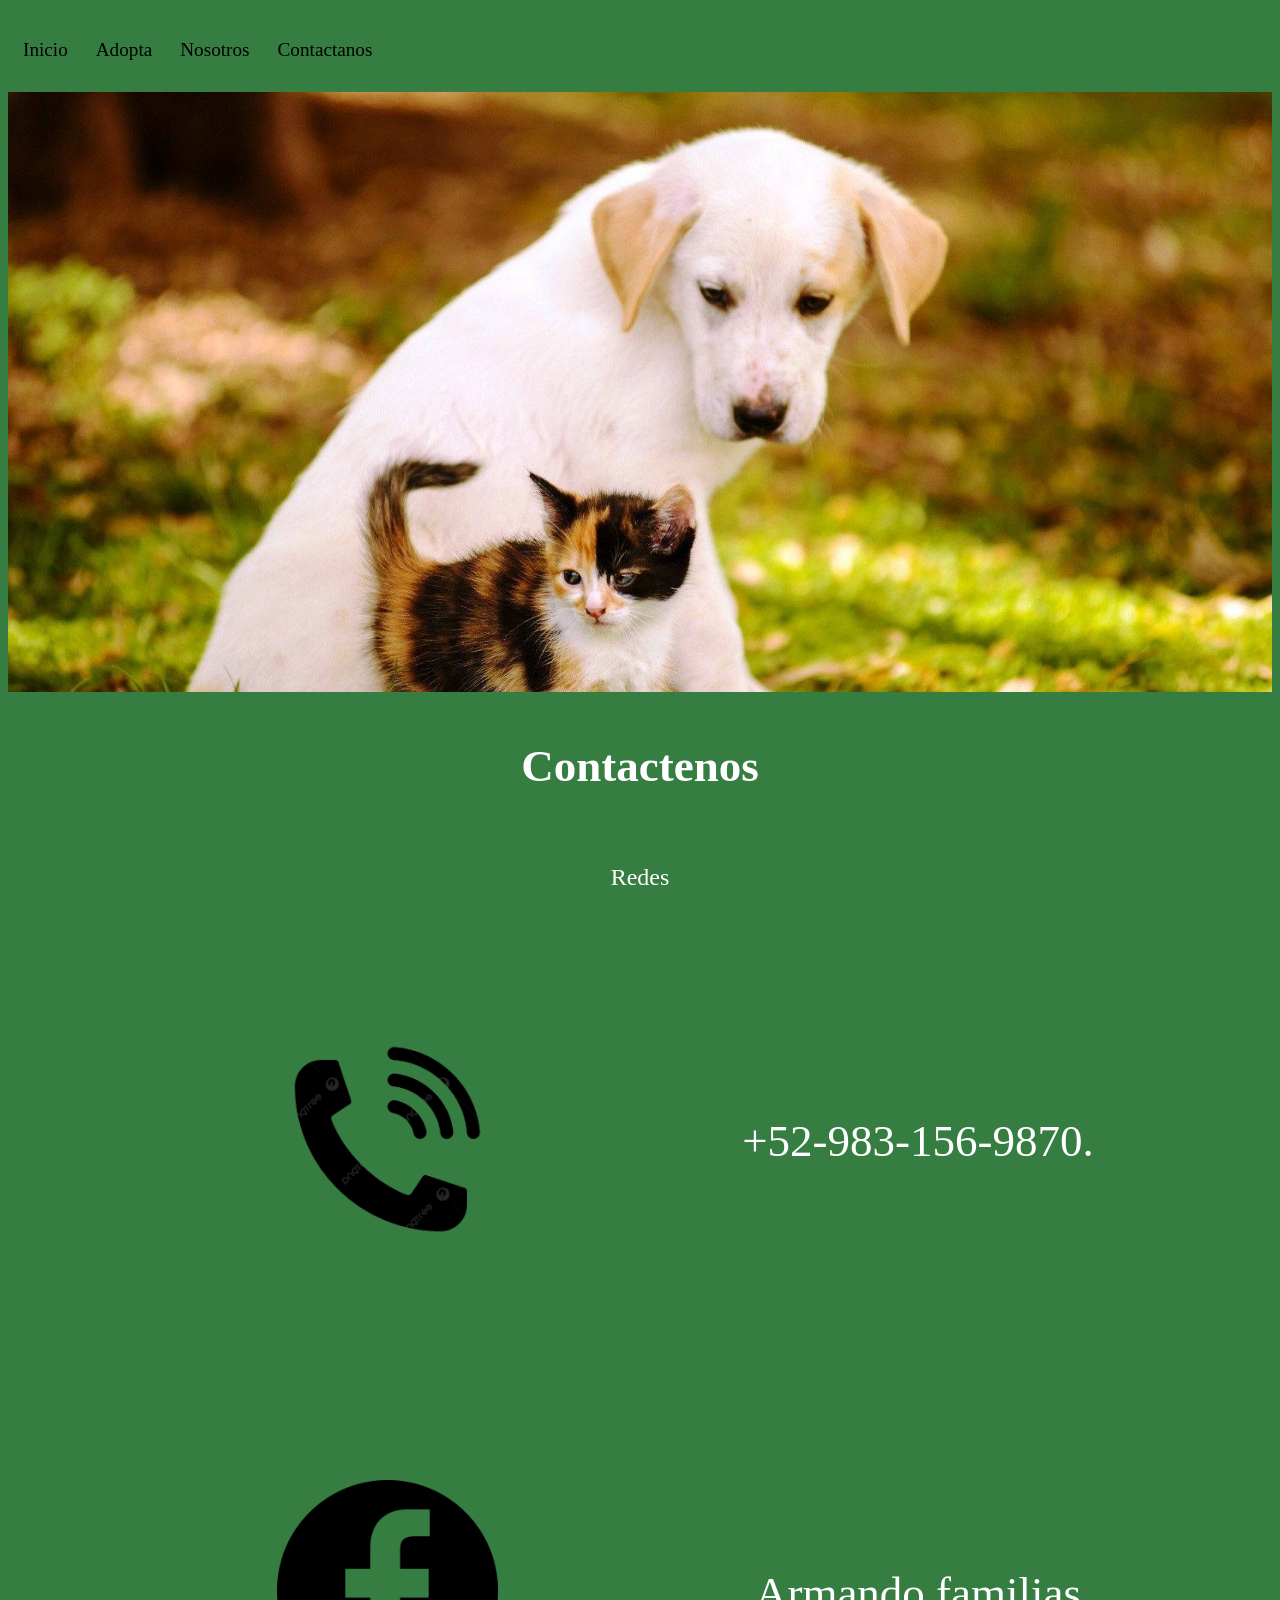
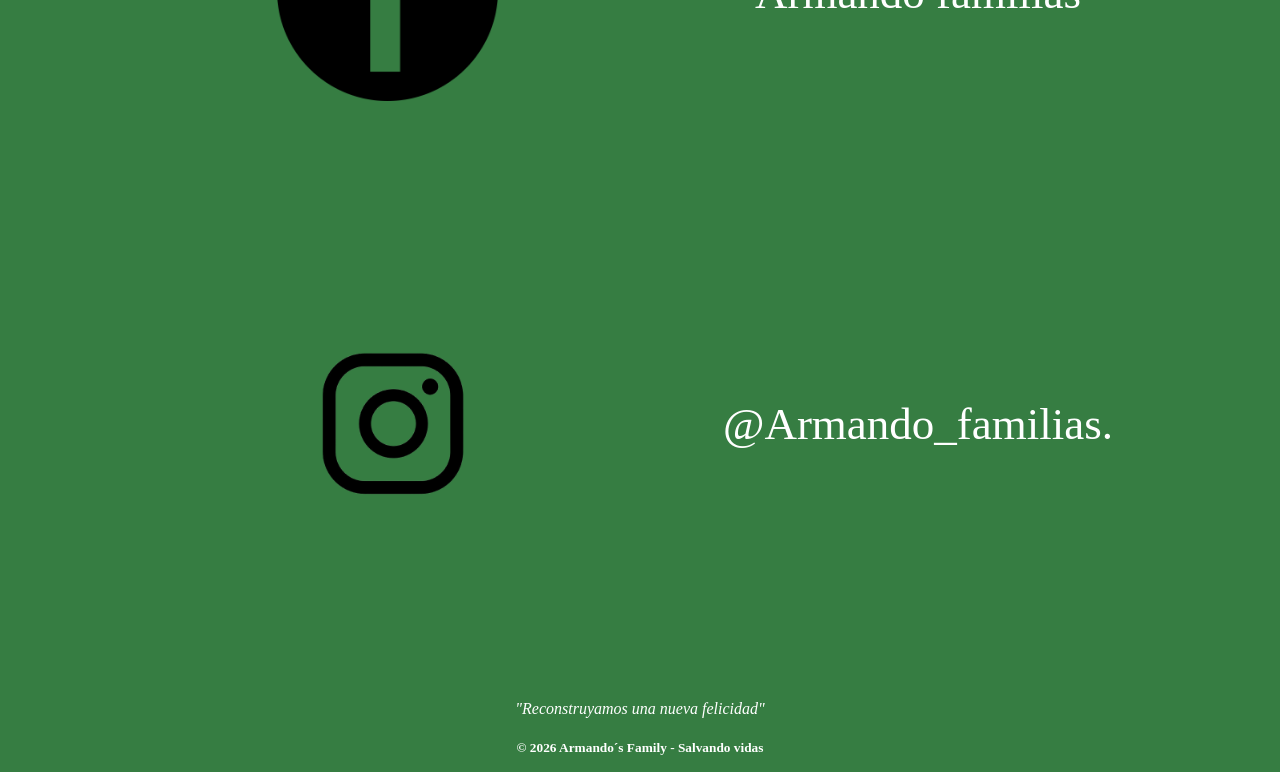
<file: noleasesto.html>
<!DOCTYPE HTML>
<html>
	<head>
		<title>Contactos</title>
		<link rel="icon" href="img/A.ico">
		<link rel="stylesheet" type="text/css" href="ese/efe.css">
		<meta charset="UTF-8">
	</head>
	<body class="do">
		<header>
			<table>
				<tr>
					<td><button class="money"><a href="index.html" class="mona">Inicio</a></button></td>
					<td><button class="money"><a href="isipic.html" class="mona">Adopta</a></button></td>
					<td><button class="money"><a href="fabricio.html" class="mona">Nosotros</a></button></td>
					<td><button class="money"><a href="noleasesto.html" class="mona">Contactanos</a></button></td>
				</tr>
			</table>
		</header>
		<div class="noeles"></div>
		<br>
		<center>
		<h1 class="y">Contactenos</h1>
			<br>
			<table>
				<caption>
					<p class="y2">Redes</p>
				</caption>
				<tr>
					<td>
						<img src="img/tel.png" class="z">
					</td>
					<td>
						<p class="y">+52-983-156-9870.</font></p>
					</td>
				</tr>
				<tr></tr>
				<tr>
					<td>
						<img src="img/fa.png" class="z">
					</td>
					<td>
						<p class="y">Armando familias</font></p>
					</td>
				</tr>
				<tr></tr>
				<tr>
					<td>
						<img src="img/ins.png" class="z">
					</td>
					<td>
						<p class="y">@Armando_familias.</font></p>
					</td>
				</tr>
			</table>
		</center>
		<br>
		<br>
		<br>
		<footer class="hola">
			<p class="y1"><cite>"Reconstruyamos una nueva felicidad"</cite></p>
			<p class="y1"><b><sub>&copy; 2026 Armando´s Family - Salvando vidas</sub></b></p>
		</footer>
	</body>
</html>
</file>
<file: maquillaje/belleza.css>
*
{
    margin: 0;
    padding: 0;
    font-family: 'Segoe UI', Tahoma, Geneva, Verdana, sans-serif;
}

html
{
    scroll-behavior: smooth;
}

.coffe
{
    background-color: rgb(216, 196, 174);
}

.opcion
{
    position: sticky;
    top: 0;
    left: 0;
    background-color: white;
    width: 100%;
    display: flex;
    justify-content: center;
    align-items: center;
    height: 20%;
    z-index: 1000;
}

.nave
{
    display: flex;
    justify-content: center;
    gap: 500px;
    align-items: center;
}

.logo
{
    width: 3%;
    height: 3%;
}

.nova
{
    display: flex;
    gap: 30px;

}

.nova a:hover
{
    color: rgb(255, 255, 255);
    text-shadow: 0 0 2px #000000, 0 0 4px #000000, 0 0 8px #000000, 0 0 16px #000000;
    border-radius: 10pt;
    padding: 10pt;
    transition: padding 1s;
}

.nova a
{
    color: black;
    text-decoration: none;
    font-size: 120%;
    font-weight: bolder;
}

.fe
{
    position: sticky;
    top: 20%;
    left: 0;
    color: rgb(77, 47, 19);
    border: 10px;
    border-style: solid;
    z-index: 1000;
}

/*Inicio*/

#inicio
{
    color: white;
    background-image: url(../img/cofe.jpg);
    width: 100%;
    height: 1000px;
    background-repeat: no-repeat;
    background-position: center center;
    background-size: cover;
    text-align: center;
    justify-content: center;   
    align-items: center;
    background-color: rgb(0, 0, 0,  0.5);
    background-blend-mode: darken;
    background-attachment: fixed;
}

.intro
{
    font-size: 50px;
    animation: flotarArriba 1s ease-out forwards;
    position: relative;    /* Permite que el z-index funcione */
    z-index: 1;
}

.razones
{
    display: flex;
    justify-content: center;
    align-items: center;
    gap: 60px;
    animation: flotarArriba 1s ease-out forwards;
    position: relative;    /* Permite que el z-index funcione */
    z-index: 1;
}

@keyframes flotarArriba {
    from {
        /* Estado inicial: invisible y 30px más abajo */
        opacity: 0;
        transform: translateY(30px);
    }
    to {
        /* Estado final: visible y en su posición original */
        opacity: 1;
        transform: translateY(0);
    }
}

.raza
{
    color: white;
    font-size: 30pt;
    padding: 25pt;
}

.raza1
{
    text-align: left;
}

.raza2
{
    text-align: right;
}

.raza3
{
    text-align: center;
}

/*Productos*/

#productos
{
    background-color: rgb(223, 213, 197);
}

.pro
{
    margin: 0;
    padding: 0;
    width: 40%;
    height: 60%;
}

.ame
{
    background-image: url(../img/exfoliante.png);
    width: 400px;
    height: 1000px;
    background-repeat: no-repeat;
    background-position: center center;
    background-size: cover;
    text-align: center;
    display: flex;
    justify-content: center;   
    align-items: center; 
    background-color: rgb(0, 0, 0,  0.5);
    background-blend-mode: darken;
    border: none;
    transition: text-shadow 0.3s ease;
    color: white;
    text-decoration: none;
    font-size: 400%;
    font-weight: bolder;
    writing-mode: vertical-lr;
    text-orientation: upright;
}

.ame:hover
{
    background-color: rgb(0, 0, 0,  0.7);
    background-blend-mode: darken;
    text-shadow: 0 0 5px #ffffff, 0 0 7px #ffffff, 0 0 150px #ffffff, 0 0 30px #ffffff;
}

.ama
{
    background-image: url(../img/crema.jpeg);
    width: 400px;
    height: 1000px;
    background-repeat: no-repeat;
    background-position: center center;
    background-size: cover;
    text-align: center;
    display: flex;
    justify-content: center;   
    align-items: center; 
    background-color: rgb(0, 0, 0,  0.5);
    background-blend-mode: darken;
    border: none;
    transition: text-shadow 0.3s ease;
    color: white;
    text-decoration: none;
    font-size: 400%;
    font-weight: bolder;
    writing-mode: vertical-lr;
    text-orientation: upright;
}

.ama:hover
{
    background-color: rgb(0, 0, 0,  0.7);
    background-blend-mode: darken;
    text-shadow: 0 0 5px #ffffff, 0 0 7px #ffffff, 0 0 150px #ffffff, 0 0 30px #ffffff;
}

.ame p, .ricano p 
{
    opacity: 0;
    transform: translateY(15px);
    transition: opacity 0.8s ease-out, transform 0.8s ease-out;
}

.ame p.activado, .ricano p.activado 
{
    opacity: 1;
    transform: translateY(0);
}



.ricano
{
    background-image: url(../img/jabon.png);
    width: 400px;
    height: 1000px;
    background-repeat: no-repeat;
    background-position: center center;
    background-size: cover;
    text-align: center;
    display: flex;
    justify-content: center;
    align-items: center;
    background-color: rgb(0, 0, 0,  0.5);
    background-blend-mode: darken;
    border: none;
    transition: text-shadow 0.3s ease;
    color: white;
    text-decoration: none;
    font-size: 400%;
    font-weight: bolder;
    writing-mode: vertical-lr;
    text-orientation: upright;
}

.ricano:hover
{
    background-color: rgb(0, 0, 0,  0.7);
    background-blend-mode: darken;
    text-shadow: 0 0 5px #ffffff, 0 0 7px #ffffff, 0 0 150px #ffffff, 0 0 30px #ffffff;
}

.americano
{
    display: flex;
    justify-content: center;
    align-items: center;
    gap: 3%;
    position: relative;    /* Permite que el z-index funcione */
    z-index: 1;
}

/*Impacto*/

#impacto
{
    text-align: center;
    margin: 30pt;
    padding-left: 10pt;
    padding-right: 10pt;
}

.pacto
{
    font-size: 30px;
}

.cacion h2 
{
    font-size: 13pt;
    font-weight: 600;
    margin: 0;
    color: #000000;
    transition: color 0.2s;
    font-size: 30px;
    transition: text-shadow 0.3s ease;
}

.cacion:hover h2 
{
    color: #ffffff;
    text-shadow: 0 0 5px #000000, 0 0 10px #000000, 0 0 20px #000000, 0 0 40px #000000;
}

.expli
{
    display: flex;
    justify-content: space-between;
    gap: 80px;
}

.cacion
{
    flex: 1;
}

.cancion
{
    margin-bottom: 35px;
}

.separa 
{
    border-bottom: 1px solid rgb(77, 47, 19);
    padding: 24px 0;
    margin-top: 20px;
}

.parte 
{
    cursor: pointer;
    font-size: 30px;
}

.parte h3 
{
    font-size: 13px;
    font-weight: 600;
    margin: 0;
    color: #000000;
    transition: color 0.2s;
    font-size: 50px;
    transition: text-shadow 0.3s ease;
}

.parte:hover h3 
{
    color: #ffffff;
    text-shadow: 0 0 5px #000000, 0 0 10px #000000, 0 0 20px #000000, 0 0 40px #000000;
}

.contenido 
{
    margin-top: 14px;
    font-size: 15pt;
    color: rgb(0, 0, 0);
    line-height: 1.6;
}

.contenidos
{
    margin-top: 14px;
    font-size: 15pt;
    color: rgb(0, 0, 0);
    line-height: 1.5;
    display: flex;
    gap: 100px;
}

/* Enlaces */

.metrics-grid {
    display: grid;
    grid-template-columns: repeat(2, 1fr);
    gap: 20px;
    margin-top: 10px;
}

.metric-card {
    padding: 10px 0;
}

.metric-value {
    font-size: 16pt;
    font-weight: 700;
    color: #000000;
    margin-bottom: 4px;
}

.metric-label {
    font-size: 10pt;
    color: #515151;
    font-weight: bolder;
}


[data-animar="scroll"] 
{
    opacity: 0;
    transform: translateY(25px);
    transition: opacity 0.8s ease-out, transform 0.8s ease-out;
}


[data-animar="scroll"].activado 
{
    opacity: 1;
    transform: translateY(0);
}

/*Nosotros*/

#nosotros
{
    background-color: rgb(59, 48, 15);
}

.origen
{
    color: white;
    text-align: center;
    margin-left: 10pc;
    margin-right: 10pc;
    font-size: 50px;
}

.ori
{
    flex: 1;
}

.ollin
{
    margin-bottom: 35px;
}

.noso
{
    display: flex;
    justify-content: space-between;
    gap: 80px;
}

.mis-vis
{
    flex: 1;
    text-align: center  ;
}

.ion
{
    margin-bottom: 35px;
}

.ion h2 
{
    font-size: 13pt;
    font-weight: 600;
    margin: 0;
    color: #ffffff;
    transition: color 0.2s;
    font-size: 50px;
    transition: text-shadow 0.3s ease;
}

.ion:hover h2 
{
    color: #000;
    text-shadow: 0 0 5px #ffffff, 0 0 10px #ffffff, 0 0 20px #ffffff, 0 0 40px #ffffff;
}

.separas
{
    border-bottom: 1px solid rgb(255, 255, 255);
    padding: 24px 0;
}

.partes 
{
    cursor: pointer;
    font-size: 50px;

}

.partes h3 
{
    font-size: 13pt;
    font-weight: 600;
    margin: 0;
    color: #ffffff;
    transition: color 0.2s;
    font-size: 50px;
    transition: text-shadow 0.3s ease;
}

.partes:hover h3 
{
    color: #000;
    text-shadow: 0 0 5px #ffffff, 0 0 10px #ffffff, 0 0 20px #ffffff, 0 0 40px #ffffff;
}


.cuento 
{
    margin-top: 14px;
    font-size: 15pt;
    color: white;
    line-height: 1.6;
}

.facto
{
    font-size: 45px;
    color: white;
}

/*Contactos*/

#contactos
{
    background-color: #32462d;
}

.sociales 
{
    padding: 60px 20px;
    text-align: center;
    border-radius: 8px;
}

.sociales h2 
{
    color: #babdc0;
    font-size: 2rem;
    margin-bottom: 10px;
}

.sociales p 
{
    color: #babdc0;
    font-size: 1.1rem;
    margin-bottom: 30px;
}

.social
{
    display: flex;
    justify-content: center;
    gap: 20px;
    flex-wrap: wrap;
}

.redes {
    display: inline-flex;
    align-items: center;
    justify-content: center;
    width: 55px;
    height: 55px;
    border-radius: 8px;
    background-color: transparent;
    color: #88ab91;
    font-size: 1.5rem;
    text-decoration: none;
    transition: transform 0.3s ease, border-color 0.3s ease, color 0.3s ease, background-color 0.3s ease;
}

.redes:hover 
{
    transform: translateY(-5px);
    filter: brightness(1.1);
    box-shadow: 0 6px 15px rgba(0, 0, 0, 0.25);
}

.redes svg {
    width: 30pt;
    height: 30pt;
    transition: transform 0.3s ease;
}

/*Notificación*/

.toast-container {
  position: fixed;
  top: 20px;
  right: 20px;
  z-index: 9999;
  display: flex;
  flex-direction: column;
  gap: 10px;
}

.toast {
  background: #ffffff;
  color: #000000;
  font-weight: bolder;
  padding: 16px 24px;
  border-radius: 8px;
  box-shadow: 0 4px 12px rgba(0, 0, 0, 0.15);
  display: flex;
  align-items: center;
  gap: 12px;
  font-family: 'Segoe UI', system-ui, -apple-system, sans-serif;
  font-size: 0.95rem;
  border-left: 5px solid #09661f;
  animation: toast-in 0.3s ease-out forwards;
}

/* Icono de éxito (check) */
.toast-icon {
  width: 20px;
  height: 20px;
  fill: #09661f;
}

/* Animación de entrada */
@keyframes toast-in {
  from {
    transform: translateX(120%);
    opacity: 0;
  }
  to {
    transform: translateX(0);
    opacity: 1;
  }
}

/* Animación de salida */
@keyframes toast-out {
  from {
    transform: translateX(0);
    opacity: 1;
  }
  to {
    transform: translateX(120%);
    opacity: 0;
  }
}
</file>
<file: ese/efe.css>
@charset "utf-8";

.de
{
	background-color: #ECDDCA;
}

.do
{
	background-color: #367D42;
}

.da
{
	background-color: #1B1B5A;
}

.di
{
	background-color: #EBEBEB;
}

.ise
{
	background-image: url(../img/mas.jpg);
	background-size: cover;
	background-repeat: no-repeat;
	background-position: center;
	background-attachment:fixed;
	width: 100%;
	height: 600px;
	margin-left: 0px;
	margin-right: 0px;	
}

.fasos
{
	background-image: url(../img/mass.jpg);
	background-size: cover;
	background-repeat: no-repeat;
	background-position: center;
	background-attachment:fixed;
	width: 100%;
	height: 600px;
	margin-left: 0px;
	margin-right: 0px;
}

.noeles
{
	background-image: url(../img/masa.jpg);
	background-size: cover;
	background-repeat: no-repeat;
	background-position: center;
	background-attachment:fixed;
	width: 100%;
	height: 600px;
	margin-left: 0px;
	margin-right: 0px;
}

.avion
{
	background-image: url(../img/amasa.jpg);
	background-size: cover;
	background-repeat: no-repeat;
	background-position: center;
	background-attachment:fixed;
	width: 100%;
	height: 600px;
	margin-left: 0px;
	margin-right: 0px;
}

hr
{
	margin-top: 0px;
	margin-left: 0xp;
	margin-right: 0px;
	margin-bottom: 0px;
}

.fa
{
	border: 10px solid brown;
	margin-bottom: 0px;
}

.fo
{
	border: 10px solid brown;
}

p
{
	font-family: Georgia;
	text-align: center;
}

.x
{
	font-size: clamp(1.5rem, 5vh, 3rem);
}

.X1
{
	color: black;
}

.y
{
	color: white;
	font-size: clamp(1.5rem, 5vh, 3rem);
}

.y1
{
	color: white;
}

.y2
{
	font-size: clamp(0.5rem, 3vh, 1.5rem);
	color: white;
}

.z
{
	width: 40%;
	padding: 20%;
}

footer
{
	text-align: center;
}

h1
{
	text-align: center;
}

h2
{
	text-align: center;
}

.re
{
	color: white;
}

td
{
	align-content: center;
}

.je
{
	width: 40%;
	border: 7px solid black;
}

.jo
{
	padding: 10px;
	width: 20%;
}

.ja
{
	margin: auto;
}

.ji
{
	padding-left: 100px;
}

	
.money
{
	width: 100%;
	background: none;
	border: none;
	padding: 12px;
	color: #000;
	margin: 16px 0;
	font-size: 16px;
}

.mona
{
	color: black;
	text-decoration: none;
	font-family: Copperplate;
	font-size: 120%;
}

.monas
{
	color: white;
	text-decoration: none;
	font-family: Copperplate;
	font-size: 120%;
}

.dinero
{
	width: 100%;
	background: #525252;
	border: none;
	border-radius: 12px;
	padding: 12px;
	color: #000;
	margin: 16px 0;
	font-size: 16px;
}


.sol
{
	font-family: Verdana;
	font-size: 13px;
	text-decoration: none;
	color: white;
	font-size: 100%;
}
</file>
<file: ese/ez.css>
.fof
{
	margin: 0;
	padding: 0;
	box-sizing: border-box;
	background-image: url(../img/eos.jpg);
	background-repeat: no-repeat;
	background-position: center center;
	background-size: cover;
	background-attachment: fixed;
}

.of
{
	width: 400px;
	background: #321123;
	padding: 30px;
	margin: auto;
	margin-top: 10px;
	margin-bottom: 10%;
	border-radius: 12px;
	font-family: Verdana;
	color: white;
	box-shadow: 7px 13px 37px #000;
}

label
{
	display: flex;
	justify-content: center;
	align-items: center;
}

.op
{
	color: white;
}

.con
{
	width: 100%;
	background: #702D55;
	padding: 10px;
	border-radius: 5px;
	margin-bottom: 15px;
	border: 1px solid #BE4186;
	font-family: Verdana;
	font-size: 18px;
	color: white;
}

.of .ca
{
	width: 100%;
	background: #702D55;
	border: none;
	border-radius: 5px;
	padding: 12px;
	color: white;
	margin: 16px 0;
	font-size: 16px;
}

.mp3
{
	color: white;
	font-size: 20px;
	margin-bottom: 2px;
	margin-top: 2px;
	text-align: center;
}

h5
{
	margin: 20px;
}

.ed
{
	width: 100%;
	background: none;
	border: none;
	padding: 12px;
	color: #000;
	margin: 16px 0;
	font-size: 16px;
	text-align: left;
}

.de
{
	width: 100%;
	background: none;
	border: none;
	padding: 6px;
	color: #000;
	margin: 10px 0;
	font-size: 20px;
}

.loca
{
	color: white;
	text-decoration: none;
	font-family: Verdana;
	font-size: 120%;
}

.locad
{
	color: white;
	text-decoration: none;
	font-family: Verdana;
	font-size: 120%;
}

.eee
{
	width: 400px;
	background: #321123;
	padding: 30px;
	margin: auto;
	margin-top: 150px;
	border-radius: 12px;
	font-family: Verdana;
	color: white;
	box-shadow: 7px 13px 37px #000;
	text-align: center;
	font-size: 60px;
}


/*el otro formulario*/

.ofo
{
	margin: 0;
	padding: 0;
	box-sizing: border-box;
	background-image: url(../img/ddas.jpeg);
	background-repeat: no-repeat;
	background-position: center center;
	background-size: cover;
	background-attachment: fixed;
}

.fo
{
	width: 400px;
	background: #9E5F83;
	padding: 30px;
	margin: auto;
	margin-top: 10px;
	margin-bottom: 10%;
	border-radius: 12px;
	font-family: Verdana;
	color: white;
	box-shadow: 7px 13px 37px #000;
}

label
{
	display: flex;
	justify-content: center;
	align-items: center;
}


.po
{
	color: white;
}

.noc
{
	width: 100%;
	background: #DBC1CE;
	padding: 10px;
	border-radius: 5px;
	margin-bottom: 15px;
	border: 1px solid #DBC1CE;
	font-family: Verdana;
	font-size: 18px;
	color: white;
}

.fo .ac
{
	width: 100%;
	background: #702D55;
	border: none;
	border-radius: 5px;
	padding: 12px;
	color: white;
	margin: 16px 0;
	font-size: 16px;
}

.mp4
{
	color: #61354D	;
	font-size: 20px;
	margin-bottom: 2px;
	margin-top: 2px;
	text-align: center;
}

h5
{
	margin: 20px;
}

.ed
{
	width: 100%;
	background: none;
	border: none;
	padding: 12px;
	color: #000;
	margin: 16px 0;
	font-size: 16px;
	text-align: left;
}

.de
{
	width: 100%;
	background: none;
	border: none;
	padding: 6px;
	color: #000;
	margin: 10px 0;
	font-size: 20px;
}

.loca
{
	color: white;
	text-decoration: none;
	font-family: Copperplate;
	font-size: 120%;
}

.locad
{
	color: white;
	text-decoration: none;
	font-family: Verdana;
	font-size: 120%;
}

.eee
{
	width: 400px;
	background: #321123;
	padding: 30px;
	margin: auto;
	margin-top: 150px;
	border-radius: 12px;
	font-family: Verdana;
	color: white;
	box-shadow: 7px 13px 37px #000;
	text-align: center;
	font-size: 60px;
}

.iii
{
	width: 400px;
	background: #9E5F83;
	padding: 30px;
	margin: auto;
	margin-top: 150px;
	border-radius: 12px;
	font-family: Verdana;
	color: white;
	box-shadow: 7px 13px 37px #000;
	text-align: center;
	font-size: 60px;
}
</file>
